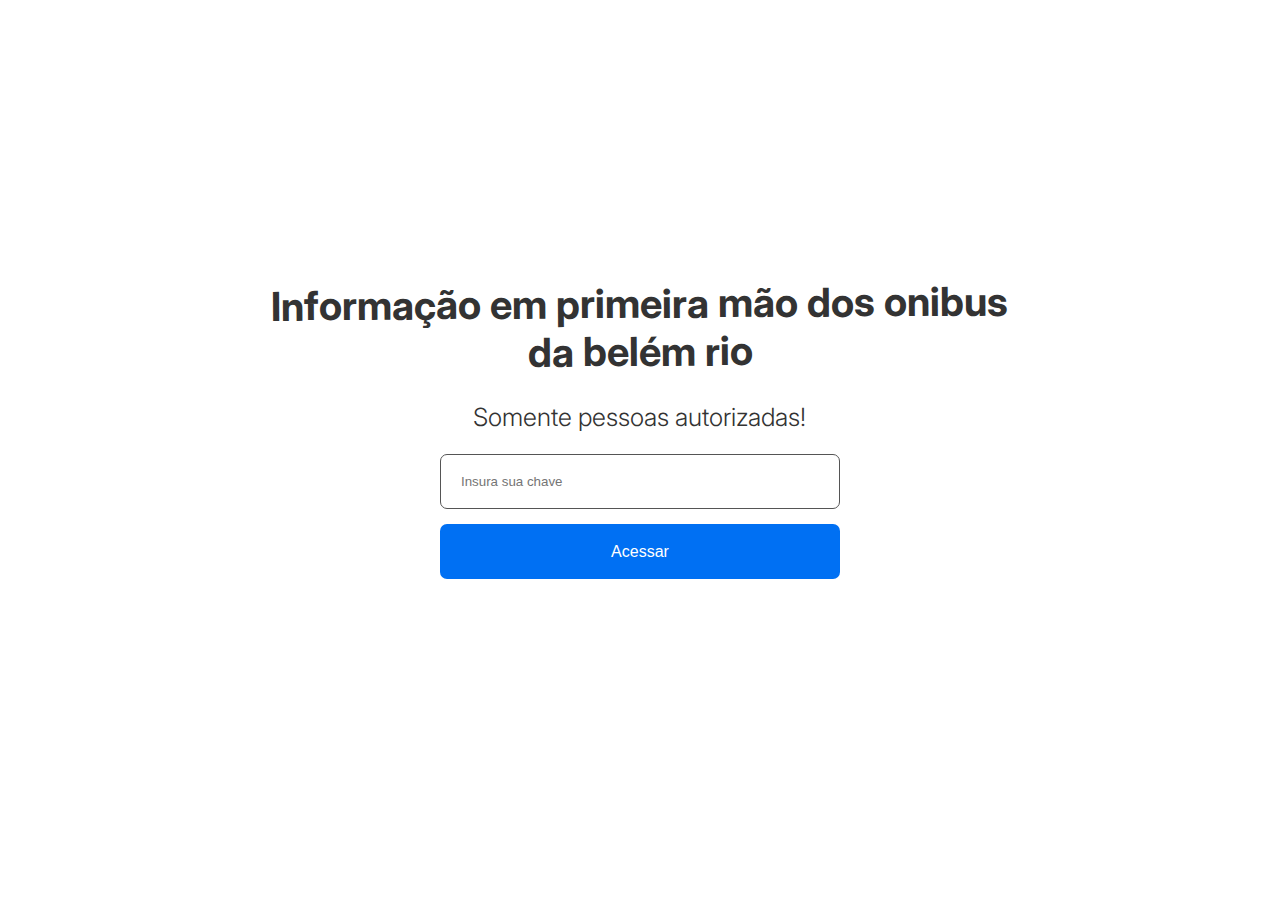
<file: index.html>
<!DOCTYPE html>
<html lang="pt-br">
<head>
    <meta charset="UTF-8">
    <meta http-equiv="X-UA-Compatible" content="IE=edge">
    <meta name="viewport" content="width=device-width, initial-scale=1.0">
    <link rel="stylesheet" href="style.css">
    <title>Acesso</title>
</head>
<body>
    <main>
        <div class="topo">
            <h1>Informação em primeira mão dos onibus da belém rio</h1>
            <p>Somente pessoas autorizadas!</p>
        </div>
        <div>
            <input type="password" name="chave" id="chave" placeholder="Insura sua chave">
            <a href=""><button type="button" value="confimar" onClick="somar()">Acessar</button></a>
            
        </div>
    </main>
    
    <script>
        function somar(){
            var tn1 = window.document.querySelector("#chave")
            var tn2 = Number(tn1.value)
            if(tn2 === 10){
                window.location.replace("linhas.html")
                alert("acertou")
            }
            else{
                alert("Tente novamente")
            }

        }

    </script>
</body>
</html>
</file>
<file: style.css>
@import url('https://fonts.googleapis.com/css2?family=Inter:wght@300;700&display=swap');
*{
    margin: 0;
    padding: 0;
    box-sizing: border-box;
    
}
body{
    background: #ffffff;
    display: flex;
    justify-content: center;
}
.topo{

    display: flex;
    justify-content: center;
    align-items: center;
    flex-direction: column;

}
main{
    display: flex;
    justify-content: center;
    align-items: center;
    flex-direction: column;
    position: absolute;
    top: 250px;
}
h1{
margin: 30px;
width: 749.81px;
height: 91.56px;


font-family: 'Inter';
font-style: normal;
font-weight: 700;
font-size: 40px;
line-height: 48px;
text-align: center;

color: #333333;

transform: rotate(-0.41deg);
}
p{

width: 358px;
height: 30px;


font-family: 'Inter';
font-style: normal;
font-weight: 300;
font-size: 25px;
line-height: 30px;
text-align: center;
margin-bottom: 15px;
color: #333333;
}
#chave{
    display: flex;
flex-direction: row;
align-items: center;
padding: 15px 83px 15px 20px;
gap: 14.33px;

margin: 7.5px;
width: 400px;
height: 55px;



border: 1.10204px solid #555555;
border-radius: 7px;
outline: none;
}
#chave:focus{
    border: 1px solid rgb(0, 0, 0);
}
button{
    display: flex;
flex-direction: row;
justify-content: center;
align-items: center;
padding: 15px 10px;
gap: 10px;
margin: 7.5px;

position: absolute;
width: 400px;
height: 55px;


background: #0070F3;
border-radius: 7px;
color: white;
font-size: 12pt;

outline: none;
border: none;
}
</file>
